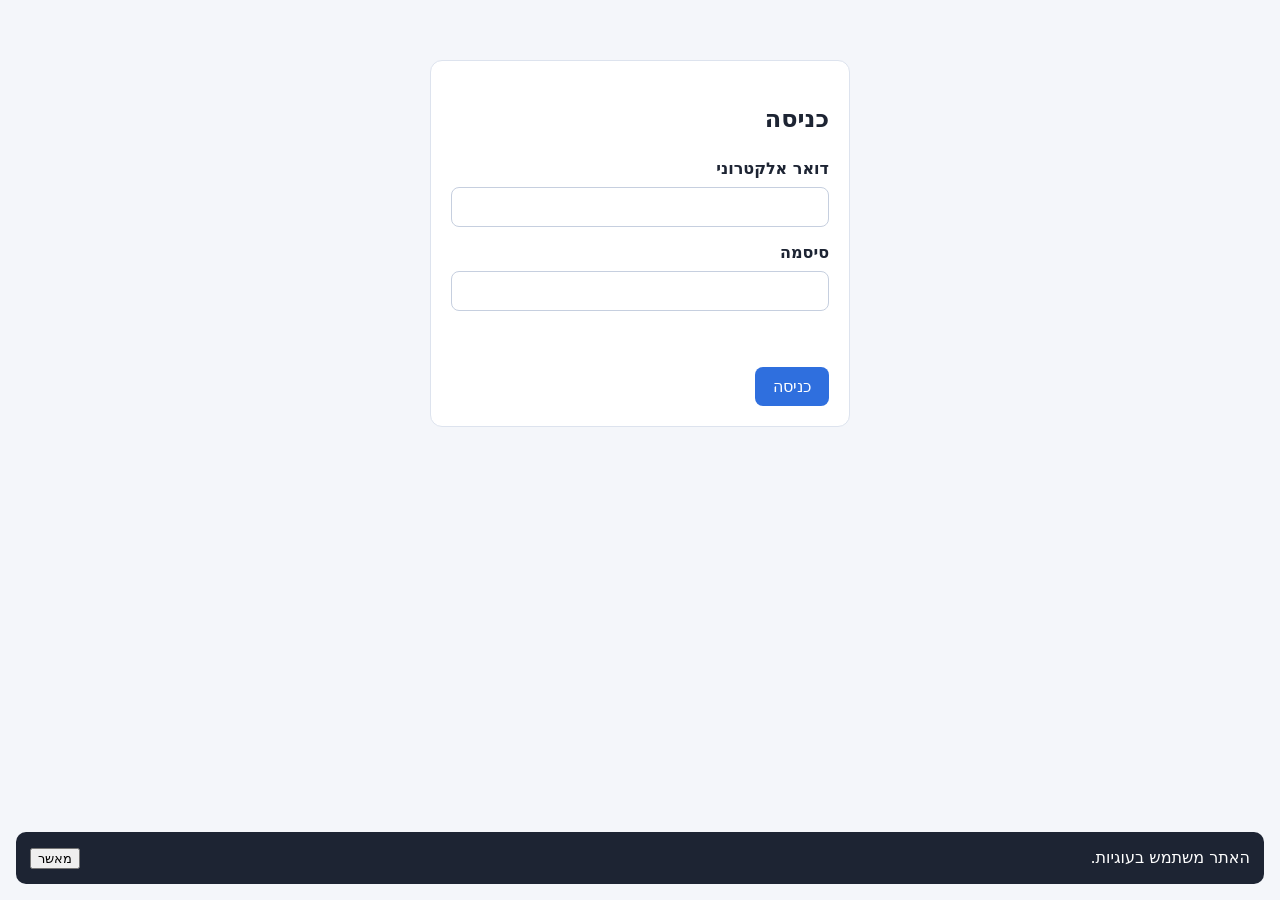
<file: .claude/skills/training-videos/scripts/tests/fixture_site/dashboard.html>
<!doctype html>
<html><head><meta charset="utf-8"><meta name="viewport" content="width=device-width, initial-scale=1">
<link rel="stylesheet" href="style.css"><script src="app.js"></script></head>
<body>
<header>
  <button data-testid="menu-toggle" data-t-aria="nav.menu">&#9776;</button>
  <h1 data-t="app.name"></h1>
  <button class="btn desktop-only" data-testid="new-request" data-t="dashboard.newRequest"></button>
</header>
<div class="layout">
  <nav class="side"></nav>
  <main>
    <h2 data-t="dashboard.title"></h2>
    <div class="cards">
      <div class="card"><b data-t="dashboard.open"></b><div id="n-open" data-testid="count-open">0</div></div>
      <div class="card"><b data-t="dashboard.closed"></b><div data-testid="count-closed">0</div></div>
    </div>
    <div class="card">
      <h3 data-t="dashboard.myRequests"></h3>
      <div id="loading"><div class="skeleton"></div><div class="skeleton"></div><div class="skeleton"></div></div>
      <ul class="list" id="list" data-testid="request-list" hidden></ul>
    </div>
  </main>
</div>
<button class="btn fab" data-testid="fab-new-request" data-t-aria="dashboard.newRequest">+</button>
<script>
if (requireAuth()) {
  loadLocale().then(() => {
    shell('dashboard');
    cookieBanner();
    const flash = store.get('demo.flash');
    if (flash) { store.del('demo.flash'); toast(t(flash), 10000); }
    document.querySelector('[data-testid="new-request"]').onclick = () => go('request.html');
    document.querySelector('[data-testid="fab-new-request"]').onclick = () => go('request.html');
    setTimeout(() => {
      const items = store.json('demo.requests', []);
      list.innerHTML = items.length
        ? items.map((r) => `<li data-testid="request-item">${r.urgent ? '! ' : ''}${r.subject} &middot; ${t('request.categories.' + r.category)}</li>`).join('')
        : `<li>${t('dashboard.empty')}</li>`;
      document.getElementById('n-open').textContent = items.length;
      loading.remove(); list.hidden = false;
    }, 900);
  });
}
</script>
</body></html>
</file>
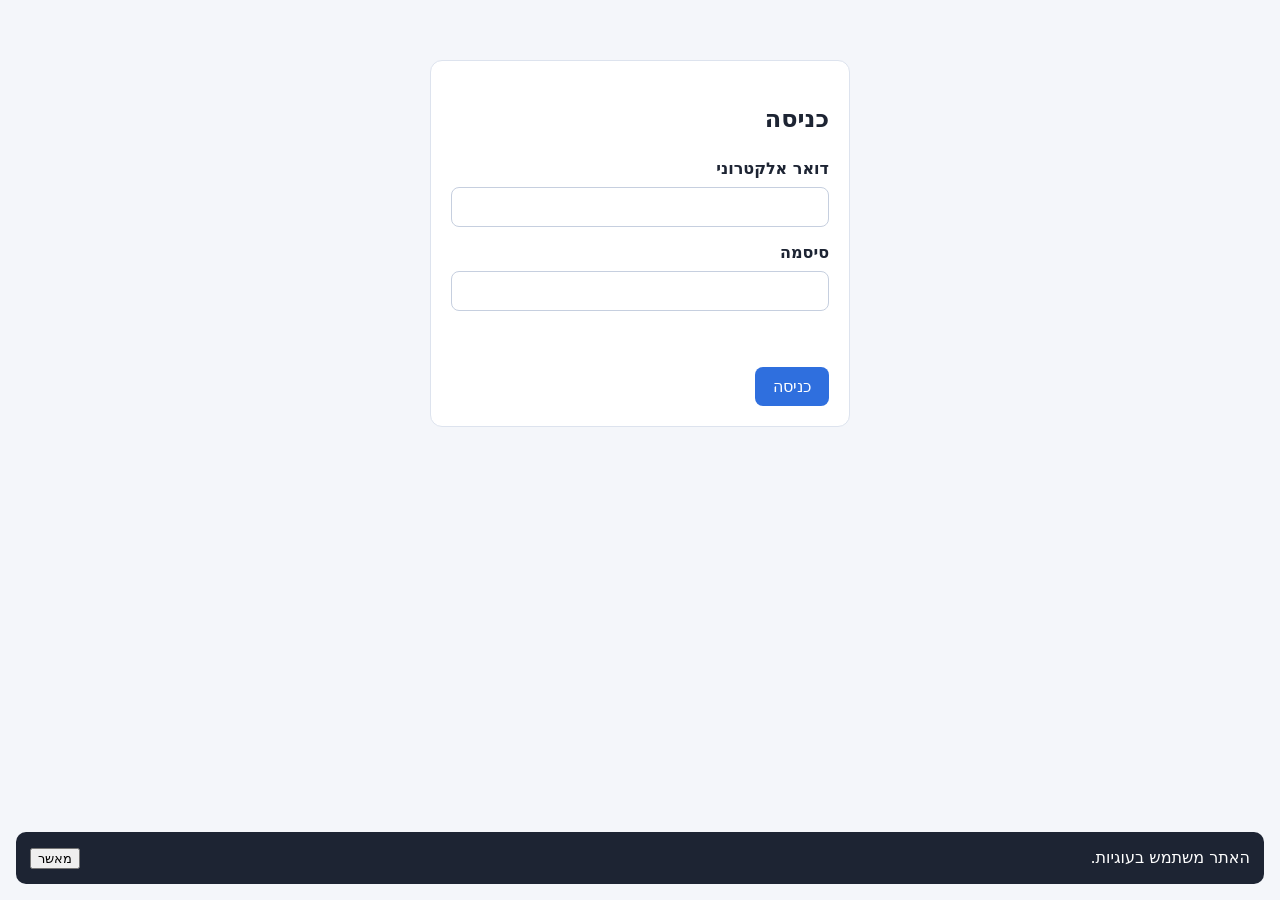
<file: .claude/skills/training-videos/scripts/tests/fixture_site/login.html>
<!doctype html>
<html><head><meta charset="utf-8"><meta name="viewport" content="width=device-width, initial-scale=1">
<link rel="stylesheet" href="style.css"><script src="app.js"></script></head>
<body>
<div class="center card">
  <h2 data-t="login.title"></h2>
  <form id="f">
    <label for="email" data-t="login.email"></label>
    <input id="email" name="email" type="email" autocomplete="username" data-testid="login-email">
    <label for="password" data-t="login.password"></label>
    <input id="password" name="password" type="password" autocomplete="current-password" data-testid="login-password">
    <p class="error" id="err"></p>
    <button class="btn" type="submit" data-testid="login-submit" data-t="login.submit"></button>
  </form>
</div>
<script>
loadLocale().then(cookieBanner);
document.getElementById('f').onsubmit = (e) => {
  e.preventDefault();
  setTimeout(() => {
    if (email.value === DEMO.user && password.value === DEMO.pass) {
      if (store.get('demo.trusted') === 'ok') { store.set('demo.auth', 'ok'); go('dashboard.html'); }
      else go('mfa.html');
    } else { err.textContent = t('login.failed'); }
  }, 400);
};
</script>
</body></html>
</file>
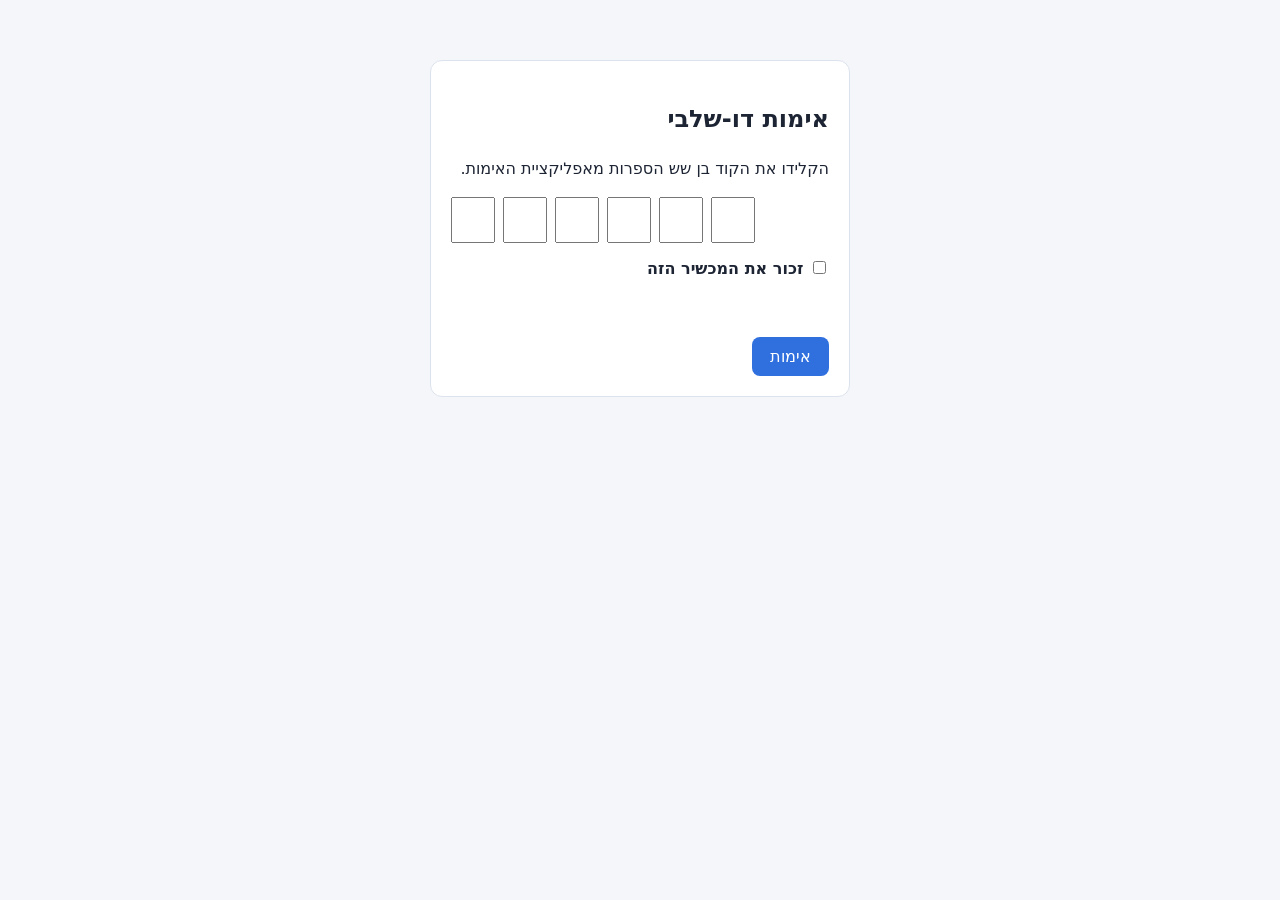
<file: .claude/skills/training-videos/scripts/tests/fixture_site/mfa.html>
<!doctype html>
<html><head><meta charset="utf-8"><meta name="viewport" content="width=device-width, initial-scale=1">
<link rel="stylesheet" href="style.css"><script src="app.js"></script></head>
<body>
<div class="center card">
  <h2 data-t="mfa.title"></h2>
  <p data-t="mfa.help"></p>
  <form id="f">
    <div class="digits">
      <input inputmode="numeric" maxlength="1" aria-label="1"><input inputmode="numeric" maxlength="1" aria-label="2">
      <input inputmode="numeric" maxlength="1" aria-label="3"><input inputmode="numeric" maxlength="1" aria-label="4">
      <input inputmode="numeric" maxlength="1" aria-label="5"><input inputmode="numeric" maxlength="1" aria-label="6">
    </div>
    <label><input type="checkbox" name="remember-device" id="remember"> <span data-t="mfa.remember"></span></label>
    <p class="error" id="err"></p>
    <button class="btn" type="submit" data-testid="mfa-submit" data-t="mfa.submit"></button>
  </form>
</div>
<script>
loadLocale();
document.getElementById('f').onsubmit = async (e) => {
  e.preventDefault();
  const code = [...document.querySelectorAll('.digits input')].map((i) => i.value).join('');
  const now = Date.now();
  const ok = [now - 30000, now, now + 30000];
  const valid = (await Promise.all(ok.map((w) => totp(DEMO.totp, w)))).includes(code);
  if (!valid) { err.textContent = t('mfa.failed'); return; }
  store.set('demo.auth', 'ok');
  if (remember.checked) store.set('demo.trusted', 'ok');
  go(store.get('demo.terms') === 'ok' ? 'dashboard.html' : 'terms.html');
};
</script>
</body></html>
</file>
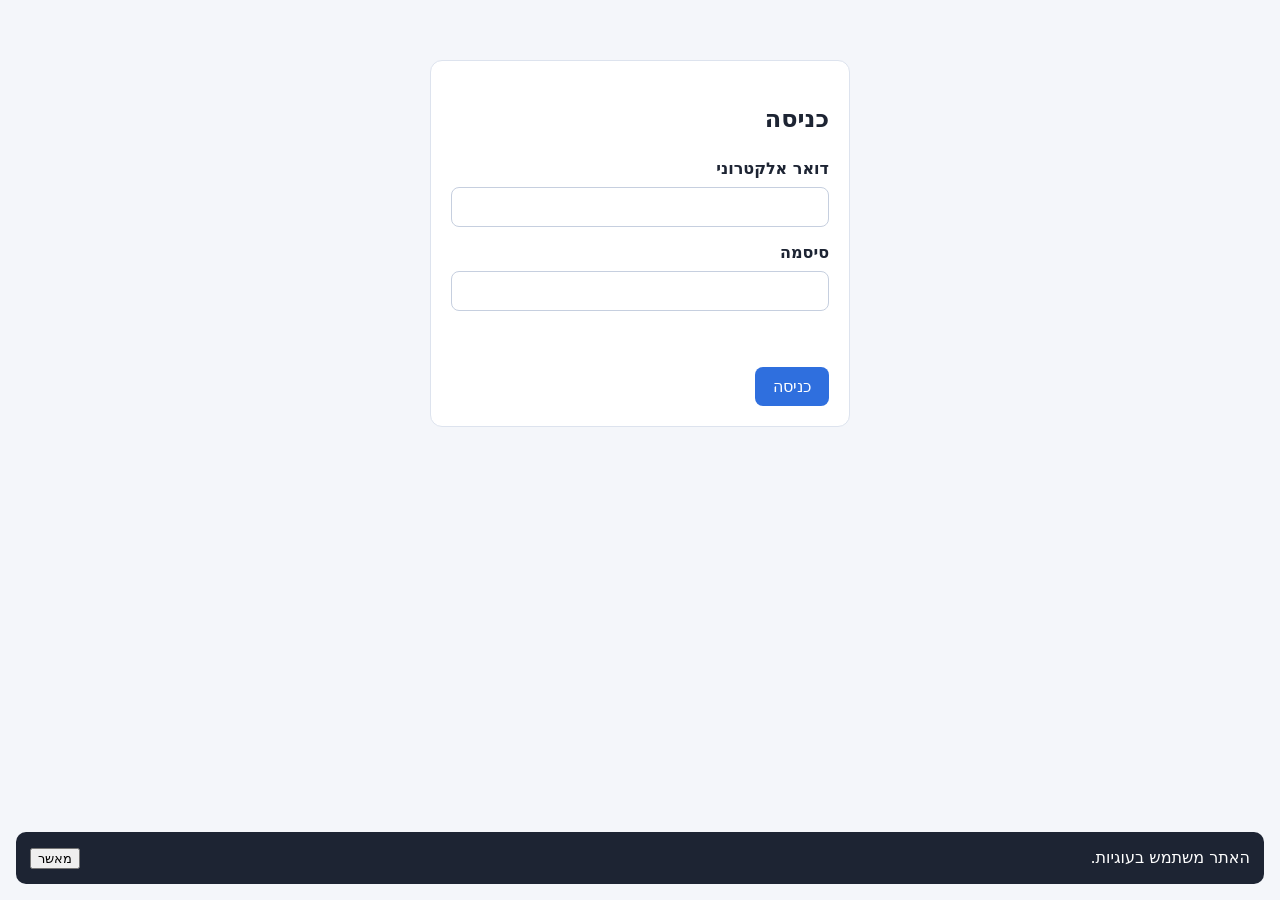
<file: .claude/skills/training-videos/scripts/tests/fixture_site/request.html>
<!doctype html>
<html><head><meta charset="utf-8"><meta name="viewport" content="width=device-width, initial-scale=1">
<link rel="stylesheet" href="style.css"><script src="app.js"></script></head>
<body>
<header>
  <button data-testid="menu-toggle" data-t-aria="nav.menu">&#9776;</button>
  <h1 data-t="app.name"></h1>
</header>
<div class="layout">
  <nav class="side"></nav>
  <main>
    <form class="card" id="f">
      <h2 data-t="request.title"></h2>
      <label for="subject" data-t="request.subject"></label>
      <input id="subject" type="text" data-testid="request-subject" data-t-placeholder="request.subjectHint">
      <label for="category" data-t="request.category"></label>
      <select id="category" data-testid="request-category">
        <option value="it" data-t="request.categories.it"></option>
        <option value="facilities" data-t="request.categories.facilities"></option>
        <option value="hr" data-t="request.categories.hr"></option>
      </select>
      <label><input type="checkbox" id="urgent" data-testid="request-urgent"> <span data-t="request.urgent"></span></label>
      <label for="details" data-t="request.details"></label>
      <textarea id="details" rows="4" data-testid="request-details"></textarea>
      <p class="error" id="err"></p>
      <button class="btn" type="submit" data-testid="request-submit" data-t="request.submit"></button>
      <button class="btn secondary" type="button" data-testid="request-cancel" data-t="request.cancel"></button>
    </form>
  </main>
</div>
<script>
if (requireAuth()) {
  loadLocale().then(() => { shell('request'); cookieBanner(); });
  document.querySelector('[data-testid="request-cancel"]').onclick = () => go('dashboard.html');
  document.getElementById('f').onsubmit = (e) => {
    e.preventDefault();
    if (!subject.value.trim()) { err.textContent = t('request.required'); return; }
    const items = store.json('demo.requests', []);
    items.unshift({ subject: subject.value.trim(), category: category.value, urgent: urgent.checked, details: details.value });
    store.set('demo.requests', JSON.stringify(items));
    store.set('demo.flash', 'request.saved');
    go('dashboard.html');
  };
}
</script>
</body></html>
</file>
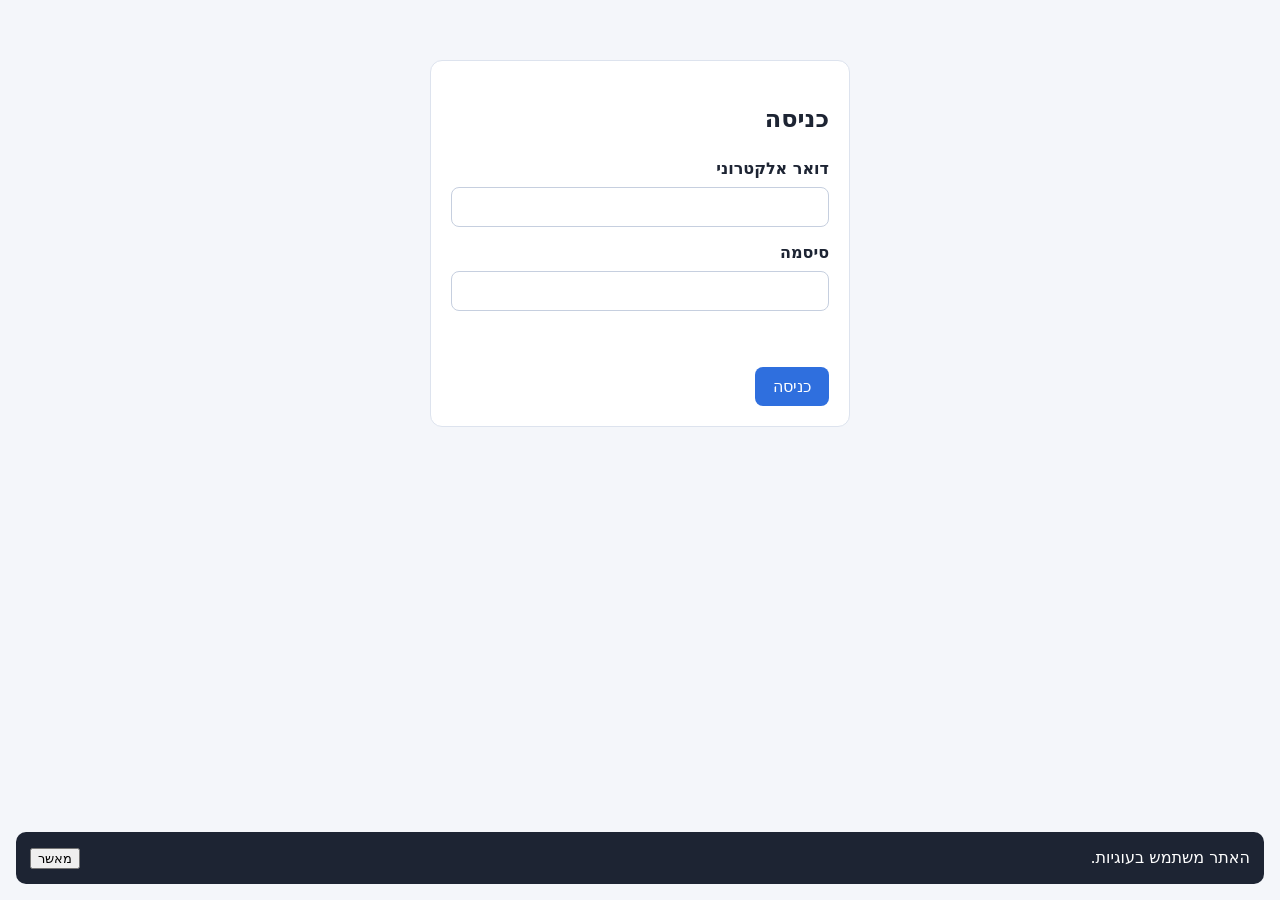
<file: .claude/skills/training-videos/scripts/tests/fixture_site/terms.html>
<!doctype html>
<html><head><meta charset="utf-8"><meta name="viewport" content="width=device-width, initial-scale=1">
<link rel="stylesheet" href="style.css"><script src="app.js"></script></head>
<body>
<div class="center card">
  <h2 data-t="terms.title"></h2>
  <p data-t="terms.body"></p>
  <button class="btn" id="accept-terms" data-t="terms.accept"></button>
</div>
<script>
loadLocale();
if (store.get('demo.auth') !== 'ok') go('login.html');
document.getElementById('accept-terms').onclick = () => { store.set('demo.terms', 'ok'); go('dashboard.html'); };
</script>
</body></html>
</file>
<file: .claude/skills/training-videos/scripts/tests/fixture_site/style.css>
* { box-sizing: border-box; }
body { margin: 0; font: 16px/1.5 system-ui, Arial, sans-serif; background: #f4f6fa; color: #1d2433; }
header { display: flex; align-items: center; gap: 12px; padding: 12px 20px; background: #24427a; color: #fff; }
header h1 { font-size: 20px; margin: 0; flex: 1; }
.layout { display: flex; min-height: calc(100vh - 56px); }
nav.side { width: 220px; background: #fff; border-inline-end: 1px solid #dde3ee; padding: 16px; display: flex; flex-direction: column; gap: 6px; }
nav.side a { color: #24427a; text-decoration: none; padding: 8px 10px; border-radius: 8px; }
nav.side a.on { background: #e6ecf7; font-weight: 600; }
main { flex: 1; padding: 24px; max-width: 900px; }
.card { background: #fff; border: 1px solid #dde3ee; border-radius: 12px; padding: 20px; margin-bottom: 16px; }
.cards { display: grid; grid-template-columns: repeat(3, 1fr); gap: 16px; }
.btn { background: #2f6fde; color: #fff; border: 0; border-radius: 8px; padding: 10px 18px; font-size: 16px; cursor: pointer; }
.btn.secondary { background: #e6ecf7; color: #24427a; }
label { display: block; font-weight: 600; margin: 14px 0 6px; }
input[type=text], input[type=email], input[type=password], select, textarea { width: 100%; padding: 10px; border: 1px solid #c6cfdf; border-radius: 8px; font-size: 16px; }
.digits { display: flex; gap: 8px; direction: ltr; }
.digits input { width: 44px; text-align: center; font-size: 22px; padding: 8px 0; }
.center { max-width: 420px; margin: 60px auto; }
.skeleton { height: 18px; margin: 10px 0; border-radius: 6px; background: linear-gradient(90deg, #e3e8f0, #f2f5f9, #e3e8f0); }
.cookie { position: fixed; inset-inline: 16px; bottom: 16px; background: #1d2433; color: #fff; padding: 14px; border-radius: 10px; display: flex; gap: 12px; align-items: center; justify-content: space-between; z-index: 10; }
.toast { position: fixed; top: 16px; inset-inline-end: 16px; background: #1f8a4c; color: #fff; padding: 12px 18px; border-radius: 8px; z-index: 20; }
.error { color: #b3261e; min-height: 24px; }
[data-testid="menu-toggle"], .fab { display: none; }
.list li { padding: 6px 0; border-bottom: 1px solid #eef1f6; }
@media (max-width: 899px) {
  [data-testid="menu-toggle"] { display: inline-block; background: none; border: 0; color: #fff; font-size: 26px; }
  nav.side { position: fixed; top: 56px; bottom: 0; inset-inline-start: -260px; width: 240px; z-index: 5; transition: inset-inline-start .2s; }
  nav.side.open { inset-inline-start: 0; }
  .cards { grid-template-columns: 1fr; }
  .desktop-only { display: none; }
  .fab { display: block; position: fixed; inset-inline-end: 20px; bottom: 24px; width: 60px; height: 60px; border-radius: 50%; font-size: 30px; padding: 0; }
  main { padding: 16px; }
}
</file>
